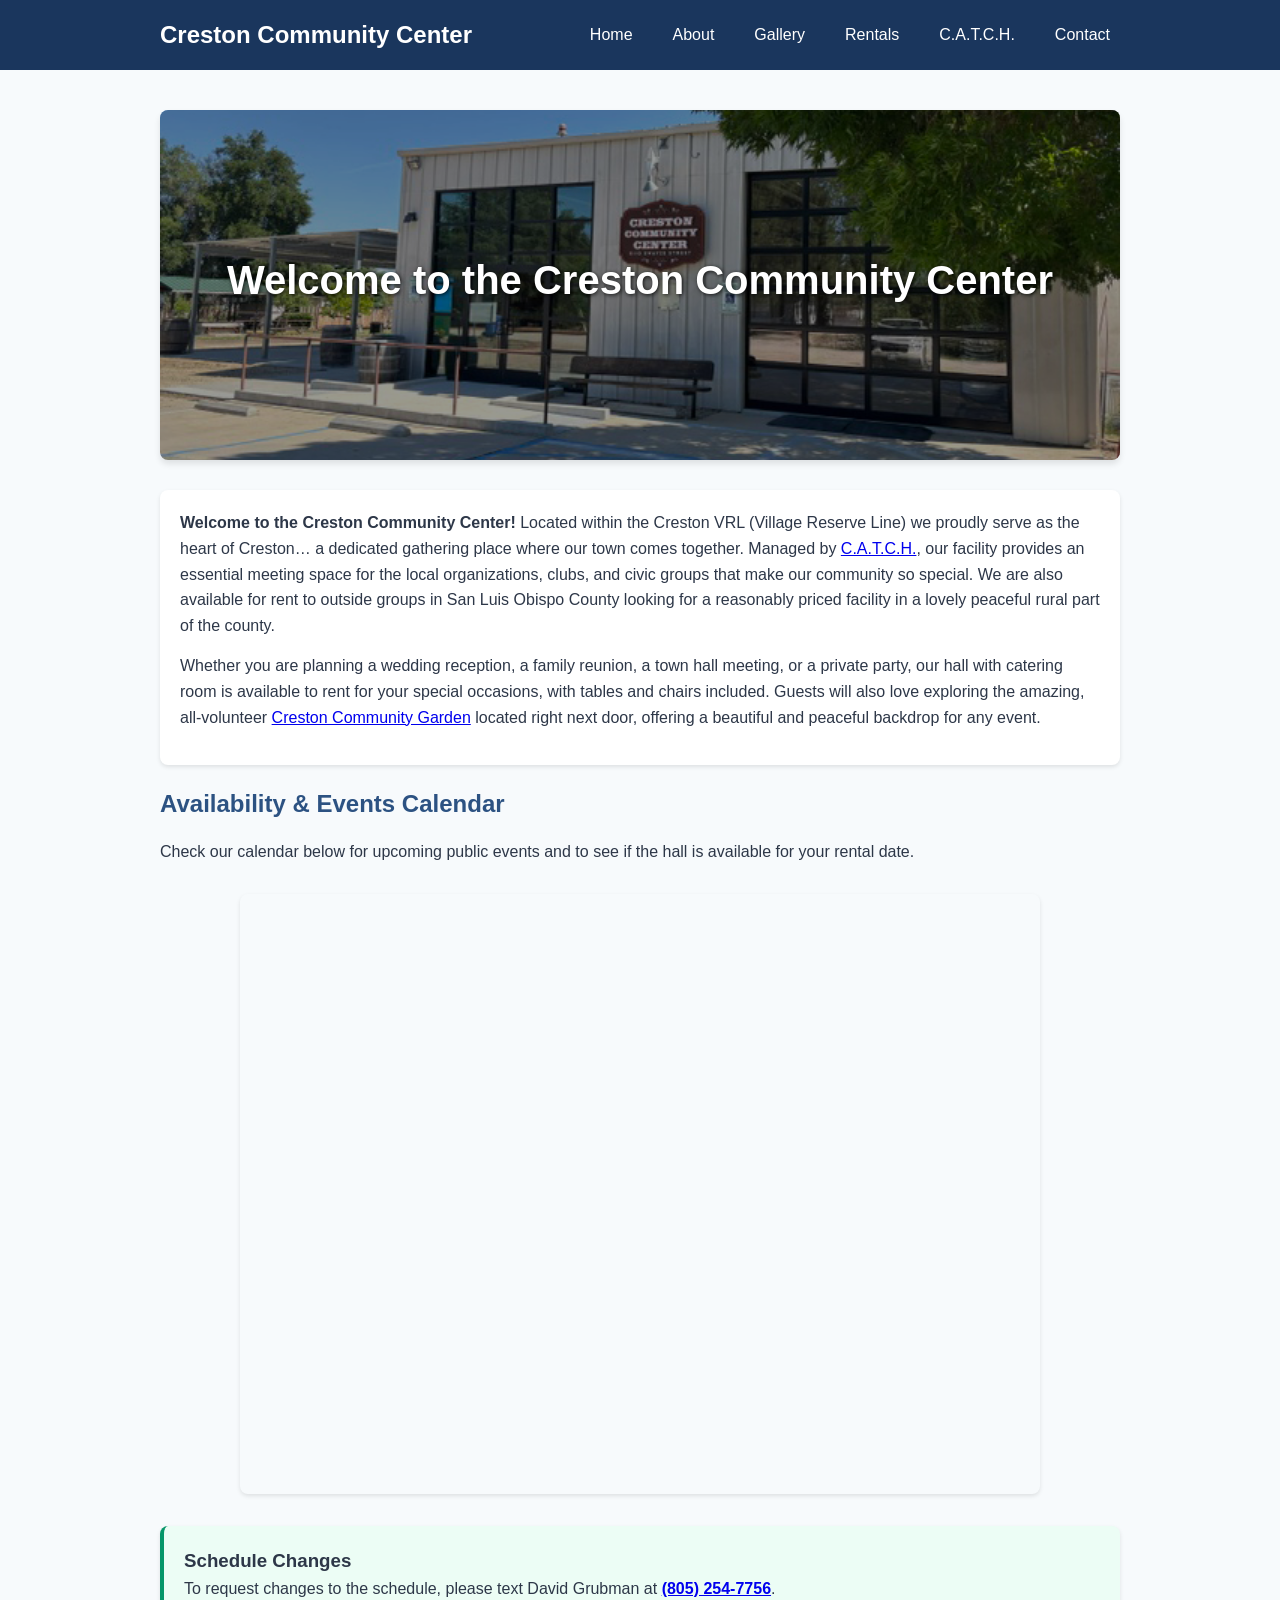
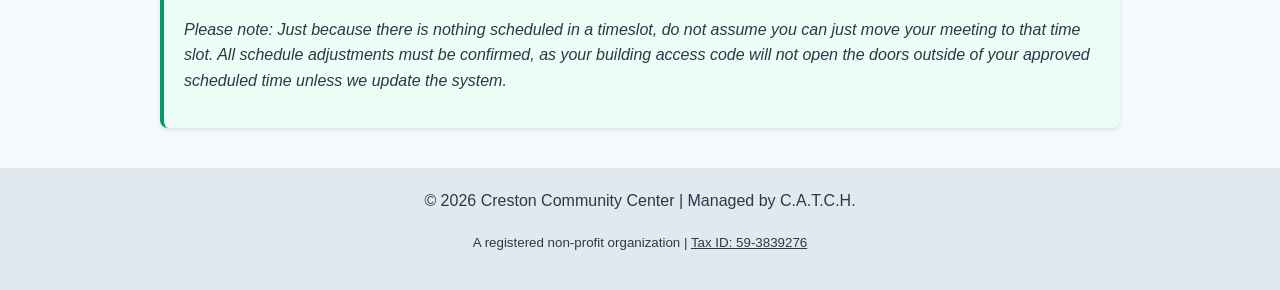
<file: index.html>
<!DOCTYPE html>
<html lang="en">
<head>
    <meta charset="UTF-8">
    <meta name="viewport" content="width=device-width, initial-scale=1.0">
    <title>Creston Community Center | Home</title>
    <link rel="stylesheet" href="css/style.css">
    <link rel="icon" type="image/svg+xml" href="favicon.svg">
</head>
<body>
    <header>
        <nav>
            <a href="index.html" class="logo">Creston Community Center</a>
            <ul class="nav-links">
                <li><a href="index.html">Home</a></li>
                <li><a href="about.html">About</a></li>
                <li><a href="gallery.html">Gallery</a></li>
                <li><a href="rentals.html">Rentals</a></li>
                <li><a href="catch.html">C.A.T.C.H.</a></li>
                <li><a href="contact.html">Contact</a></li>
            </ul>
        </nav>
    </header>

    <main>
        <div class="hero" style="background-image: url('images/ccc_2026_cropped.jpg');">
            <div class="hero-content">
                <h1>Welcome to the Creston Community Center</h1>
            </div>
        </div>
        <div class="card">
            <p><strong>Welcome to the Creston Community Center!</strong> Located within the Creston VRL (Village Reserve Line) we proudly serve as the heart of Creston… a dedicated gathering place where our town comes together. Managed by <a href="catch.html">C.A.T.C.H.</a>, our facility provides an essential meeting space for the local organizations, clubs, and civic groups that make our community so special. We are also available for rent to outside groups in San Luis Obispo County looking for a reasonably priced facility in a lovely peaceful rural part of the county.</p>
            <p>Whether you are planning a wedding reception, a family reunion, a town hall meeting, or a private party, our hall with catering room is available to rent for your special occasions, with tables and chairs included. Guests will also love exploring the amazing, all-volunteer <a href="https://www.facebook.com/crestoncagardenclub/" target="_blank" rel="noopener noreferrer">Creston Community Garden</a> located right next door, offering a beautiful and peaceful backdrop for any event.</p>
        </div>

        <h2>Availability & Events Calendar</h2>
        <p>Check our calendar below for upcoming public events and to see if the hall is available for your rental date.</p>

        <div class="calendar-container" style="padding: 0; border: none; background: transparent;">
            <iframe src="https://calendar.google.com/calendar/embed?src=crestoncommunitycenter%40gmail.com&ctz=America%2FLos_Angeles" style="border: 0; width: 100%; max-width: 800px; height: 600px; border-radius: 8px; box-shadow: 0 2px 4px rgba(0,0,0,0.1);" frameborder="0" scrolling="no"></iframe>
        </div>

        <div class="card" style="margin-top: 2rem; border-left: 4px solid #059669; background-color: #ecfdf5;">
            <h3>Schedule Changes</h3>
            <p>To request changes to the schedule, please text David Grubman at <strong><a href="tel:8052547756">(805) 254-7756</a></strong>.</p>
            <p><em>Please note: Just because there is nothing scheduled in a timeslot, do not assume you can just move your meeting to that time slot. All schedule adjustments must be confirmed, as your building access code will not open the doors outside of your approved scheduled time unless we update the system.</em></p>
        </div>
    </main>

    <footer>
        <p>&copy; 2026 Creston Community Center | Managed by C.A.T.C.H.</p>
        <p><small>A registered non-profit organization | <a href="https://www.guidestar.org/profile/59-3839276" target="_blank" rel="noopener noreferrer" style="color: inherit; text-decoration: underline;">Tax ID: 59-3839276</a></small></p>
    </footer>
</body>
</html>
</file>
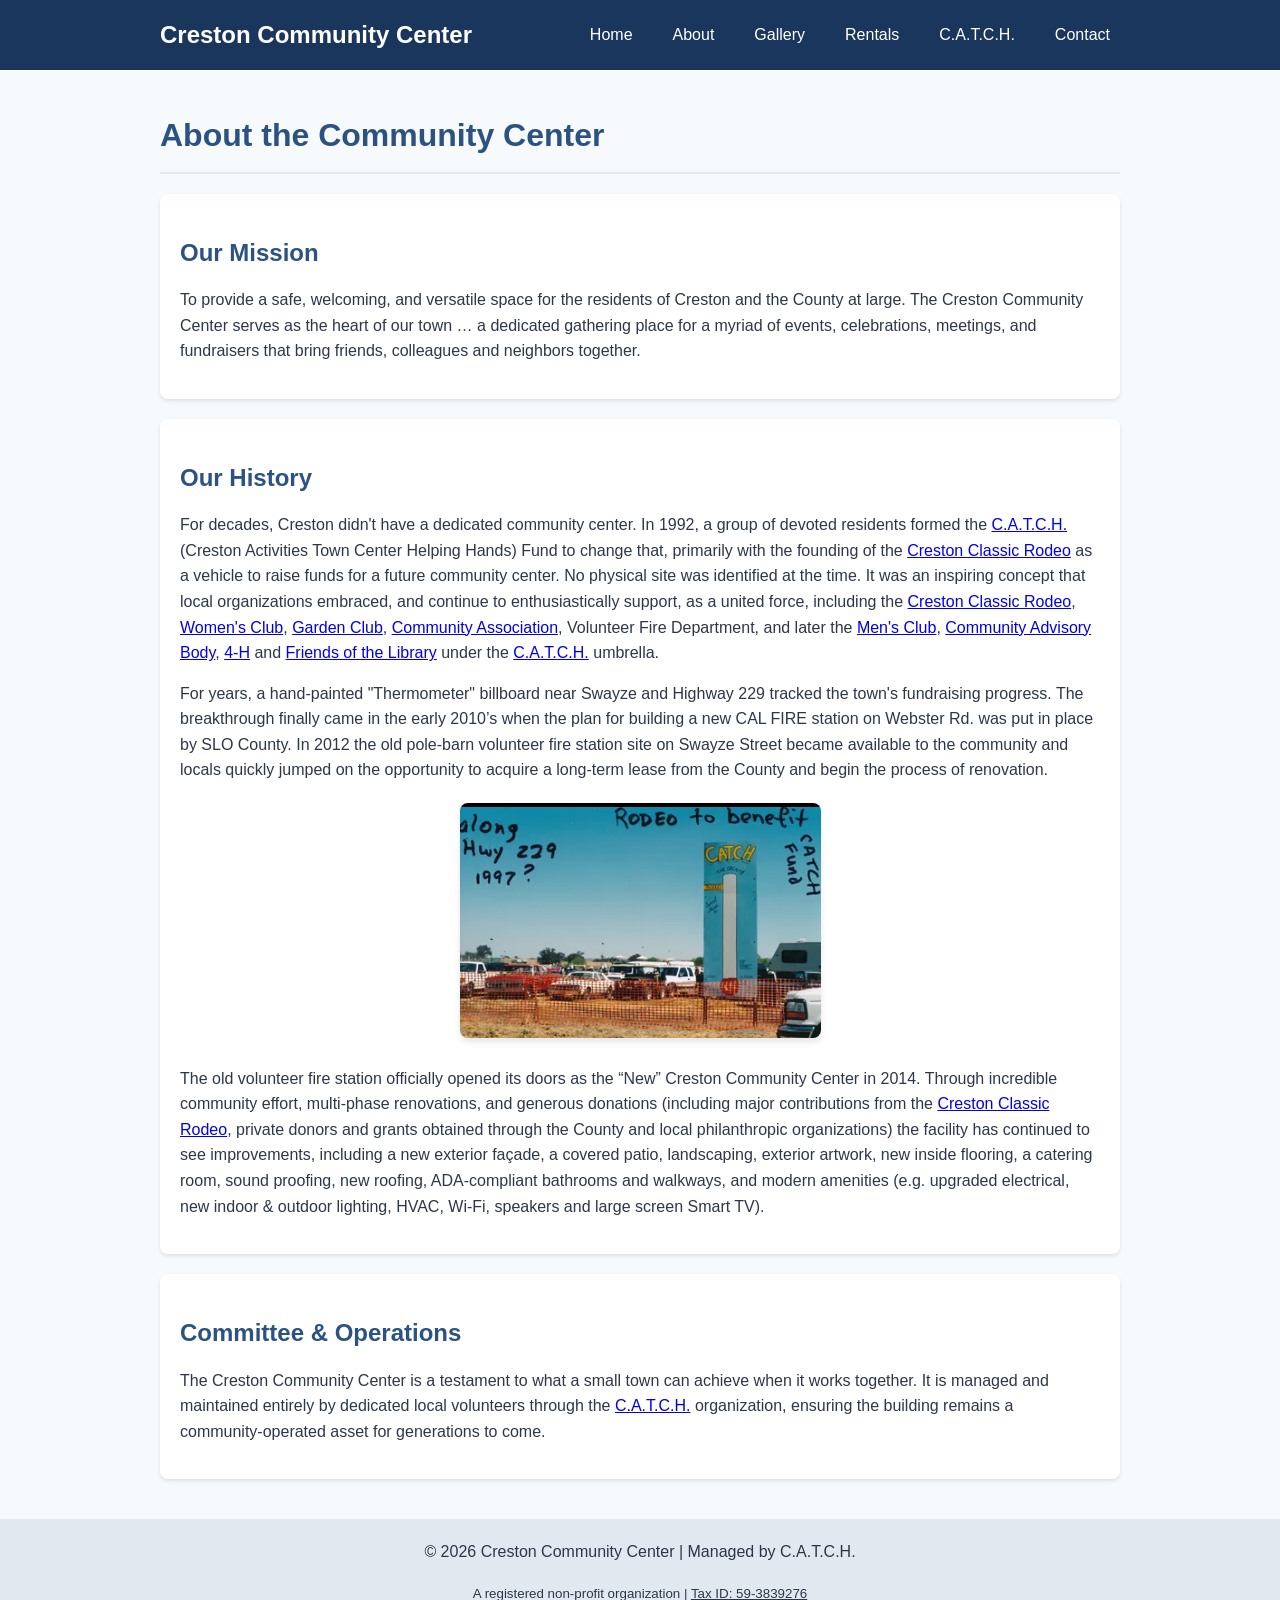
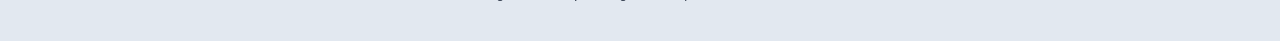
<file: about.html>
<!DOCTYPE html>
<html lang="en">
<head>
    <meta charset="UTF-8">
    <meta name="viewport" content="width=device-width, initial-scale=1.0">
    <title>About Us | Creston Community Center</title>
    <link rel="stylesheet" href="css/style.css">
    <link rel="icon" type="image/svg+xml" href="favicon.svg">
</head>
<body>
    <header>
        <nav>
            <a href="index.html" class="logo">Creston Community Center</a>
            <ul class="nav-links">
                <li><a href="index.html">Home</a></li>
                <li><a href="about.html">About</a></li>
                <li><a href="gallery.html">Gallery</a></li>
                <li><a href="rentals.html">Rentals</a></li>
                <li><a href="catch.html">C.A.T.C.H.</a></li>
                <li><a href="contact.html">Contact</a></li>
            </ul>
        </nav>
    </header>

    <main>
        <h1>About the Community Center</h1>

        <div class="card">
            <h2>Our Mission</h2>
            <p>To provide a safe, welcoming, and versatile space for the residents of Creston and the County at large. The Creston Community Center serves as the heart of our town … a dedicated gathering place for a myriad of events, celebrations, meetings, and fundraisers that bring friends, colleagues and neighbors together.</p>
        </div>

        <div class="card">
            <h2>Our History</h2>
            <p>For decades, Creston didn't have a dedicated community center. In 1992, a group of devoted residents formed the <a href="catch.html">C.A.T.C.H.</a> (Creston Activities Town Center Helping Hands) Fund to change that, primarily with the founding of the <a href="https://www.crestonclassicrodeo.org/" target="_blank" rel="noopener noreferrer">Creston Classic Rodeo</a> as a vehicle to raise funds for a future community center. No physical site was identified at the time. It was an inspiring concept that local organizations embraced, and continue to enthusiastically support, as a united force, including the <a href="https://www.crestonclassicrodeo.org/" target="_blank" rel="noopener noreferrer">Creston Classic Rodeo</a>, <a href="https://www.crestonwomensclub.com/" target="_blank" rel="noopener noreferrer">Women's Club</a>, <a href="https://www.facebook.com/crestoncagardenclub/" target="_blank" rel="noopener noreferrer">Garden Club</a>, <a href="https://www.facebook.com/CCACrestonPoolFund" target="_blank" rel="noopener noreferrer">Community Association</a>, Volunteer Fire Department, and later the <a href="https://www.crestonmensclub.org/" target="_blank" rel="noopener noreferrer">Men's Club</a>, <a href="https://www.crestonadvisorybody.com/" target="_blank" rel="noopener noreferrer">Community Advisory Body</a>, <a href="http://www.creston4-h.org/" target="_blank" rel="noopener noreferrer">4-H</a> and <a href="https://www.facebook.com/FriendsofCrestonCALibrary/" target="_blank" rel="noopener noreferrer">Friends of the Library</a> under the <a href="catch.html">C.A.T.C.H.</a> umbrella.</p>
            <p>For years, a hand-painted "Thermometer" billboard near Swayze and Highway 229 tracked the town's fundraising progress. The breakthrough finally came in the early 2010’s when the plan for building a new CAL FIRE station on Webster Rd. was put in place by SLO County. In 2012 the old pole-barn volunteer fire station site on Swayze Street became available to the community and locals quickly jumped on the opportunity to acquire a long-term lease from the County and begin the process of renovation.</p>
            <div style="text-align: center; margin: 20px 0;">
                <img src="images/thermometer.png" alt="Hand-painted Thermometer billboard tracking fundraising progress" style="max-width: 100%; height: auto; border-radius: 8px; box-shadow: 0 4px 6px rgba(0,0,0,0.1);">
            </div>
            <p>The old volunteer fire station officially opened its doors as the “New” Creston Community Center in 2014. Through incredible community effort, multi-phase renovations, and generous donations (including major contributions from the <a href="https://www.crestonclassicrodeo.org/" target="_blank" rel="noopener noreferrer">Creston Classic Rodeo</a>, private donors and grants obtained through the County and local philanthropic organizations) the facility has continued to see improvements, including a new exterior façade, a covered patio, landscaping, exterior artwork, new inside flooring, a catering room, sound proofing, new roofing, ADA-compliant bathrooms and walkways, and modern amenities (e.g. upgraded electrical, new indoor & outdoor lighting, HVAC, Wi-Fi, speakers and large screen Smart TV).</p>
        </div>

        <div class="card">
            <h2>Committee & Operations</h2>
            <p>The Creston Community Center is a testament to what a small town can achieve when it works together. It is managed and maintained entirely by dedicated local volunteers through the <a href="catch.html">C.A.T.C.H.</a> organization, ensuring the building remains a community-operated asset for generations to come.</p>
        </div>
    </main>

    <footer>
        <p>&copy; 2026 Creston Community Center | Managed by C.A.T.C.H.</p>
        <p><small>A registered non-profit organization | <a href="https://www.guidestar.org/profile/59-3839276" target="_blank" rel="noopener noreferrer" style="color: inherit; text-decoration: underline;">Tax ID: 59-3839276</a></small></p>
    </footer>
</body>
</html>
</file>
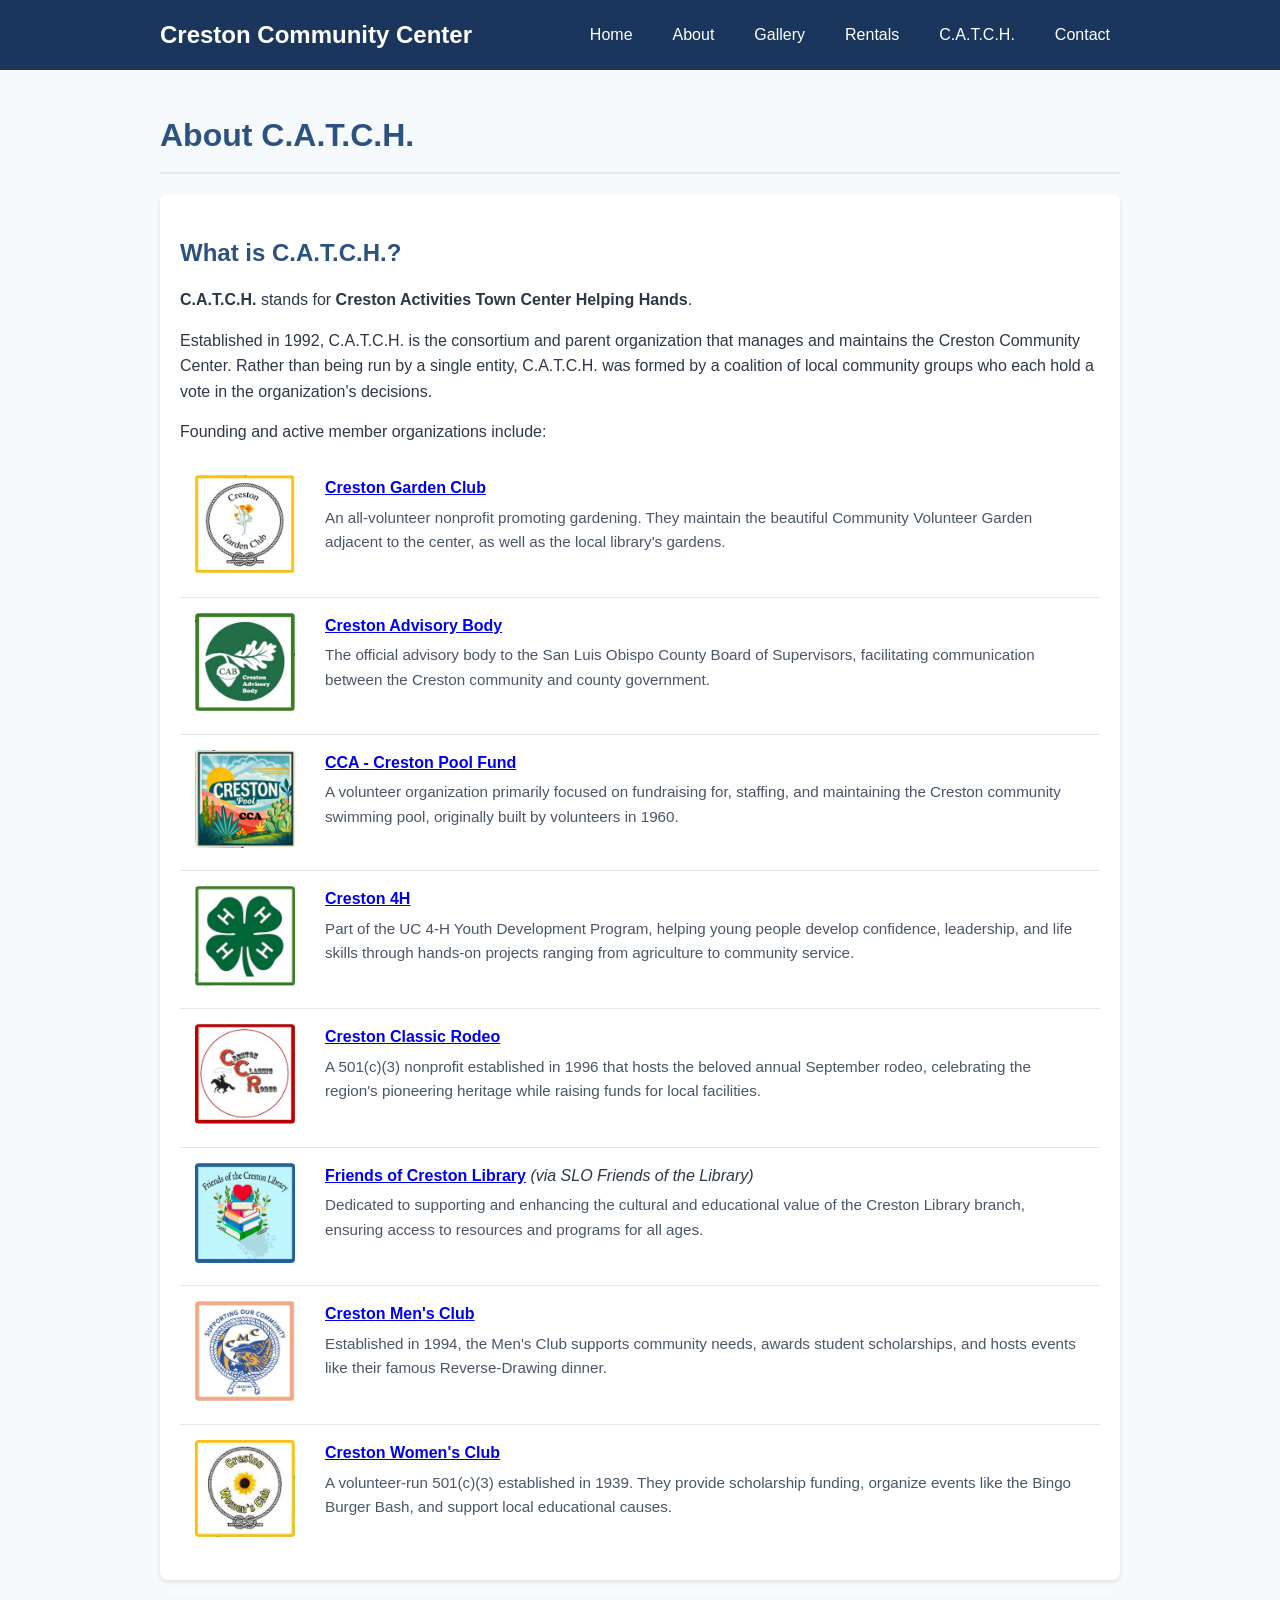
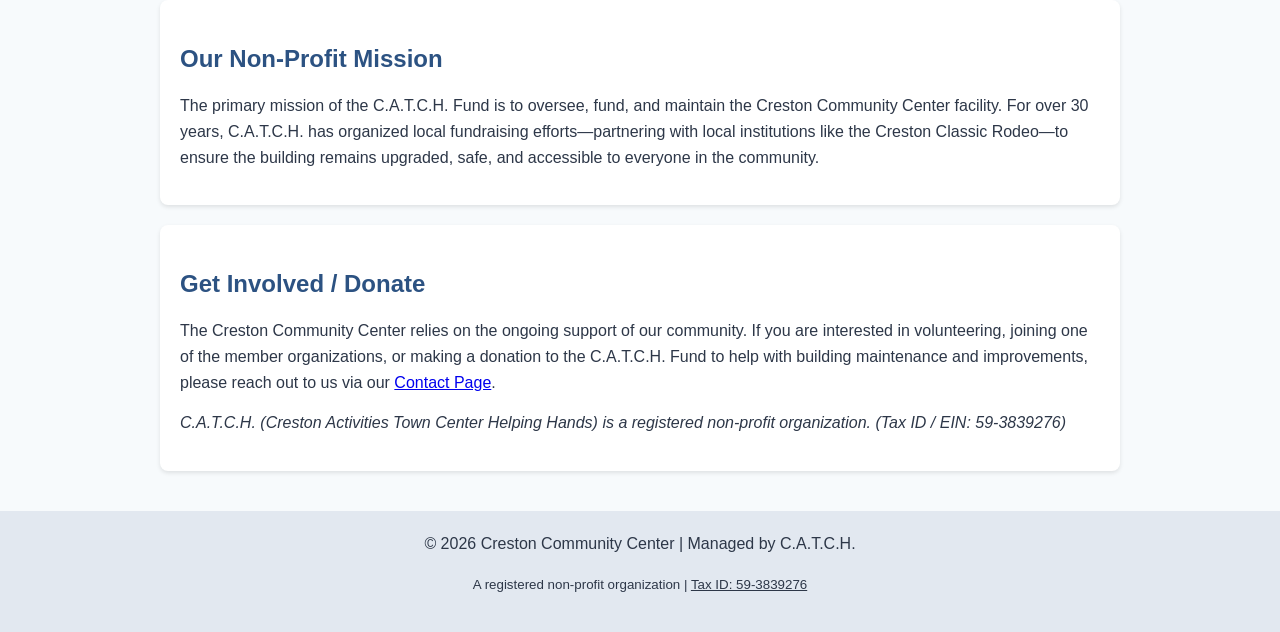
<file: catch.html>
<!DOCTYPE html>
<html lang="en">
<head>
    <meta charset="UTF-8">
    <meta name="viewport" content="width=device-width, initial-scale=1.0">
    <title>C.A.T.C.H | Creston Community Center</title>
    <link rel="stylesheet" href="css/style.css">
    <link rel="icon" type="image/svg+xml" href="favicon.svg">
</head>
<body>
    <header>
        <nav>
            <a href="index.html" class="logo">Creston Community Center</a>
            <ul class="nav-links">
                <li><a href="index.html">Home</a></li>
                <li><a href="about.html">About</a></li>
                <li><a href="gallery.html">Gallery</a></li>
                <li><a href="rentals.html">Rentals</a></li>
                <li><a href="catch.html">C.A.T.C.H.</a></li>
                <li><a href="contact.html">Contact</a></li>
            </ul>
        </nav>
    </header>

    <main>
        <h1>About C.A.T.C.H.</h1>
        
        <div class="card">
            <h2>What is C.A.T.C.H.?</h2>
            <p><strong>C.A.T.C.H.</strong> stands for <strong>Creston Activities Town Center Helping Hands</strong>.</p>
            <p>Established in 1992, C.A.T.C.H. is the consortium and parent organization that manages and maintains the Creston Community Center. Rather than being run by a single entity, C.A.T.C.H. was formed by a coalition of local community groups who each hold a vote in the organization's decisions.</p>
            <p>Founding and active member organizations include:</p>
            <table class="org-table">
                <tbody>
                    <tr>
                        <td class="org-logo"><img src="images/cgc-logo.jpg" alt="Creston Garden Club Logo"></td>
                        <td class="org-info">
                            <strong><a href="https://www.facebook.com/crestoncagardenclub/" target="_blank">Creston Garden Club</a></strong>
                            <p>An all-volunteer nonprofit promoting gardening. They maintain the beautiful Community Volunteer Garden adjacent to the center, as well as the local library's gardens.</p>
                        </td>
                    </tr>
                    <tr>
                        <td class="org-logo"><img src="images/cab-logo.jpg" alt="Creston Advisory Body Logo"></td>
                        <td class="org-info">
                            <strong><a href="https://www.crestonadvisorybody.com/" target="_blank">Creston Advisory Body</a></strong>
                            <p>The official advisory body to the San Luis Obispo County Board of Supervisors, facilitating communication between the Creston community and county government.</p>
                        </td>
                    </tr>
                    <tr>
                        <td class="org-logo"><img src="images/cca-logo.jpg" alt="CCA - Creston Pool Fund Logo"></td>
                        <td class="org-info">
                            <strong><a href="https://www.facebook.com/CCACrestonPoolFund" target="_blank">CCA - Creston Pool Fund</a></strong>
                            <p>A volunteer organization primarily focused on fundraising for, staffing, and maintaining the Creston community swimming pool, originally built by volunteers in 1960.</p>
                        </td>
                    </tr>
                    <tr>
                        <td class="org-logo"><img src="images/4h-logo.jpg" alt="Creston 4H Logo"></td>
                        <td class="org-info">
                            <strong><a href="http://www.creston4-h.org/" target="_blank">Creston 4H</a></strong>
                            <p>Part of the UC 4-H Youth Development Program, helping young people develop confidence, leadership, and life skills through hands-on projects ranging from agriculture to community service.</p>
                        </td>
                    </tr>
                    <tr>
                        <td class="org-logo"><img src="images/rodeo-logo-2026.jpg" alt="Creston Classic Rodeo Logo"></td>
                        <td class="org-info">
                            <strong><a href="https://www.crestonclassicrodeo.org/" target="_blank">Creston Classic Rodeo</a></strong>
                            <p>A 501(c)(3) nonprofit established in 1996 that hosts the beloved annual September rodeo, celebrating the region's pioneering heritage while raising funds for local facilities.</p>
                        </td>
                    </tr>
                    <tr>
                        <td class="org-logo"><img src="images/fol-logo.jpg" alt="Friends of Creston Library Logo"></td>
                        <td class="org-info">
                            <strong><a href="https://www.facebook.com/FriendsofCrestonCALibrary/" target="_blank">Friends of Creston Library</a></strong> <em>(via SLO Friends of the Library)</em>
                            <p>Dedicated to supporting and enhancing the cultural and educational value of the Creston Library branch, ensuring access to resources and programs for all ages.</p>
                        </td>
                    </tr>
                    <tr>
                        <td class="org-logo"><img src="images/cmc-logo.jpg" alt="Creston Men's Club Logo"></td>
                        <td class="org-info">
                            <strong><a href="https://www.crestonmensclub.org/" target="_blank">Creston Men's Club</a></strong>
                            <p>Established in 1994, the Men's Club supports community needs, awards student scholarships, and hosts events like their famous Reverse-Drawing dinner.</p>
                        </td>
                    </tr>
                    <tr>
                        <td class="org-logo"><img src="images/cwc-logo.jpg" alt="Creston Women's Club Logo"></td>
                        <td class="org-info">
                            <strong><a href="https://www.crestonwomensclub.com/" target="_blank">Creston Women's Club</a></strong>
                            <p>A volunteer-run 501(c)(3) established in 1939. They provide scholarship funding, organize events like the Bingo Burger Bash, and support local educational causes.</p>
                        </td>
                    </tr>
                </tbody>
            </table>
        </div>

        <div class="card">
            <h2>Our Non-Profit Mission</h2>
            <p>The primary mission of the C.A.T.C.H. Fund is to oversee, fund, and maintain the Creston Community Center facility. For over 30 years, C.A.T.C.H. has organized local fundraising efforts—partnering with local institutions like the Creston Classic Rodeo—to ensure the building remains upgraded, safe, and accessible to everyone in the community.</p>
        </div>

        <div class="card">
            <h2>Get Involved / Donate</h2>
            <p>The Creston Community Center relies on the ongoing support of our community. If you are interested in volunteering, joining one of the member organizations, or making a donation to the C.A.T.C.H. Fund to help with building maintenance and improvements, please reach out to us via our <a href="contact.html">Contact Page</a>.</p>
            <p><em>C.A.T.C.H. (Creston Activities Town Center Helping Hands) is a registered non-profit organization. (Tax ID / EIN: 59-3839276)</em></p>
        </div>
    </main>

    <footer>
        <p>&copy; 2026 Creston Community Center | Managed by C.A.T.C.H.</p>
        <p><small>A registered non-profit organization | <a href="https://www.guidestar.org/profile/59-3839276" target="_blank" rel="noopener noreferrer" style="color: inherit; text-decoration: underline;">Tax ID: 59-3839276</a></small></p>
    </footer>
</body>
</html>
</file>
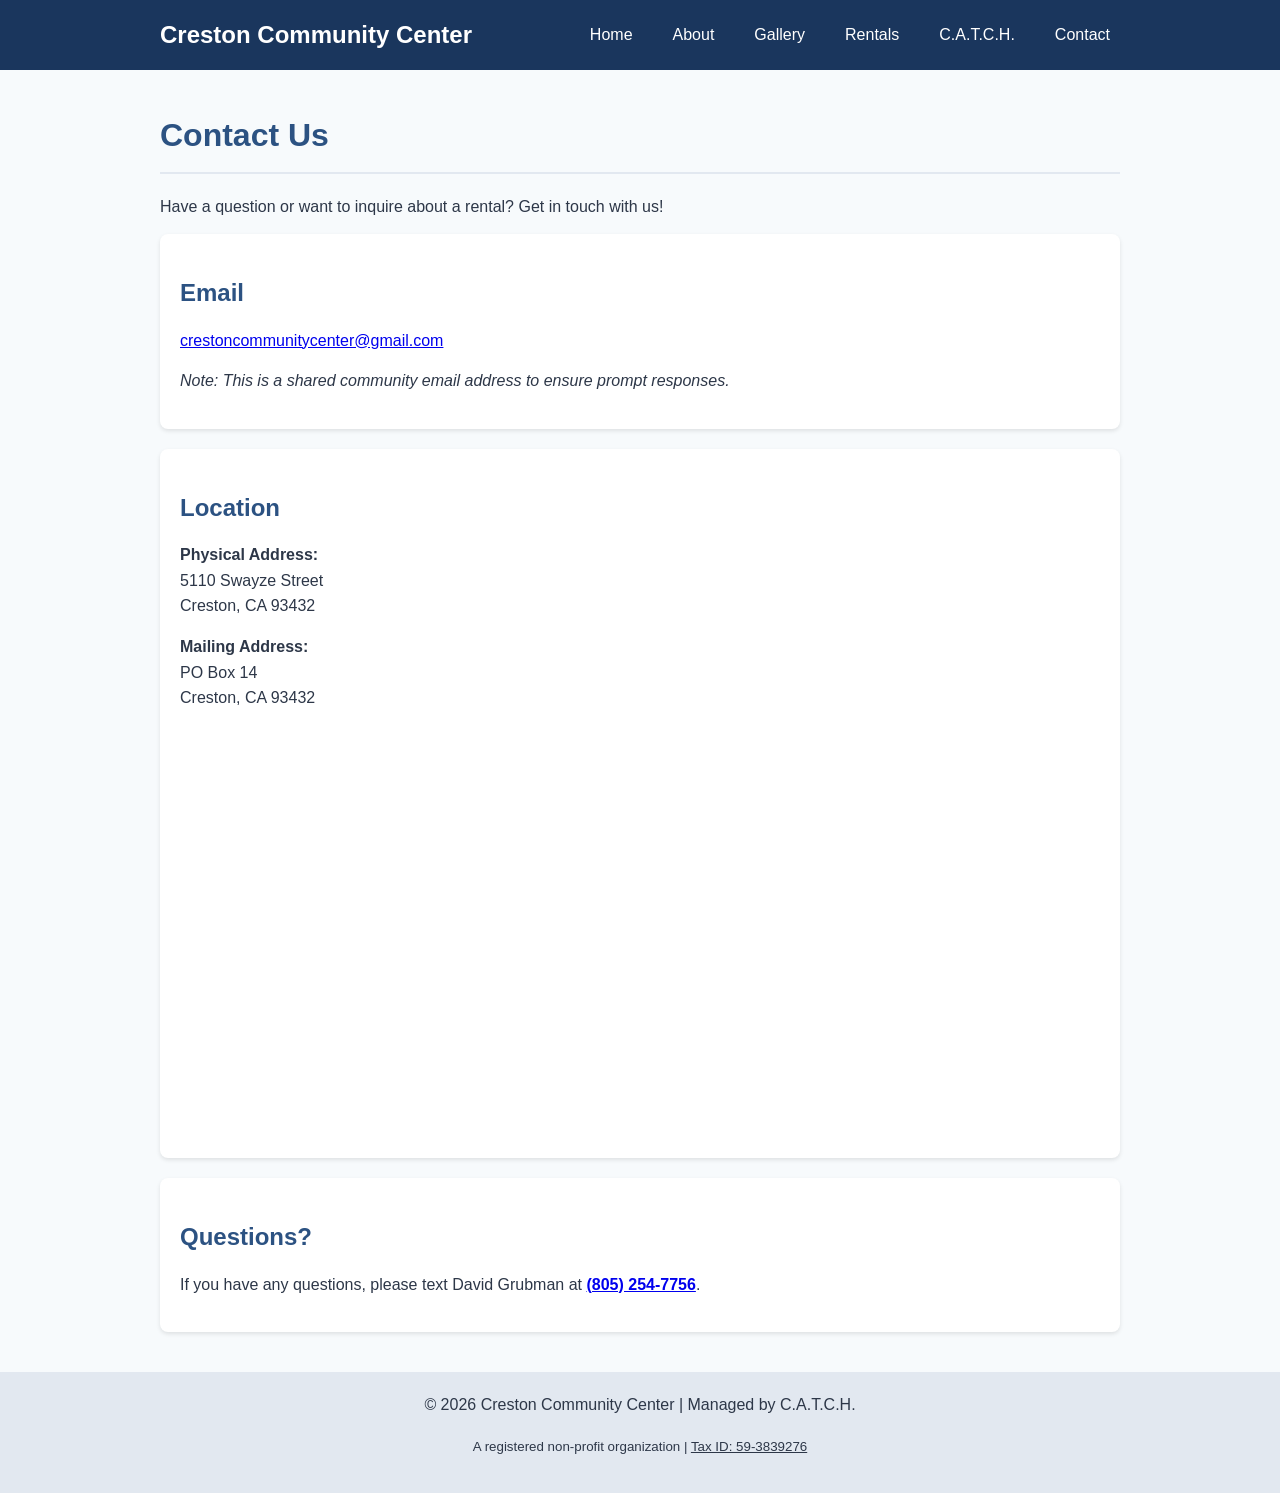
<file: contact.html>
<!DOCTYPE html>
<html lang="en">
<head>
    <meta charset="UTF-8">
    <meta name="viewport" content="width=device-width, initial-scale=1.0">
    <title>Contact | Creston Community Center</title>
    <link rel="stylesheet" href="css/style.css">
    <link rel="icon" type="image/svg+xml" href="favicon.svg">
</head>
<body>
    <header>
        <nav>
            <a href="index.html" class="logo">Creston Community Center</a>
            <ul class="nav-links">
                <li><a href="index.html">Home</a></li>
                <li><a href="about.html">About</a></li>
                <li><a href="gallery.html">Gallery</a></li>
                <li><a href="rentals.html">Rentals</a></li>
                <li><a href="catch.html">C.A.T.C.H.</a></li>
                <li><a href="contact.html">Contact</a></li>
            </ul>
        </nav>
    </header>

    <main>
        <h1>Contact Us</h1>
        <p>Have a question or want to inquire about a rental? Get in touch with us!</p>
        
        <div class="card">
            <h2>Email</h2>
            <p><a href="mailto:crestoncommunitycenter@gmail.com">crestoncommunitycenter@gmail.com</a></p>
            <p><em>Note: This is a shared community email address to ensure prompt responses.</em></p>
        </div>

        <div class="card">
            <h2>Location</h2>
            <p><strong>Physical Address:</strong><br>5110 Swayze Street<br>Creston, CA 93432</p>
            <p style="margin-top: 15px;"><strong>Mailing Address:</strong><br>PO Box 14<br>Creston, CA 93432</p>
            <div style="margin-top: 20px;">
                <iframe width="100%" height="400" frameborder="0" scrolling="no" marginheight="0" marginwidth="0" src="https://maps.google.com/maps?q=5110+Swayze+Street,+Creston,+CA&amp;t=&amp;z=15&amp;ie=UTF8&amp;iwloc=&amp;output=embed" style="border: 0; border-radius: 8px;"></iframe>
            </div>
        </div>

        <div class="card">
            <h2>Questions?</h2>
            <p>If you have any questions, please text David Grubman at <strong><a href="tel:8052547756">(805) 254-7756</a></strong>.</p>
        </div>
    </main>

    <footer>
        <p>&copy; 2026 Creston Community Center | Managed by C.A.T.C.H.</p>
        <p><small>A registered non-profit organization | <a href="https://www.guidestar.org/profile/59-3839276" target="_blank" rel="noopener noreferrer" style="color: inherit; text-decoration: underline;">Tax ID: 59-3839276</a></small></p>
    </footer>
</body>
</html>
</file>
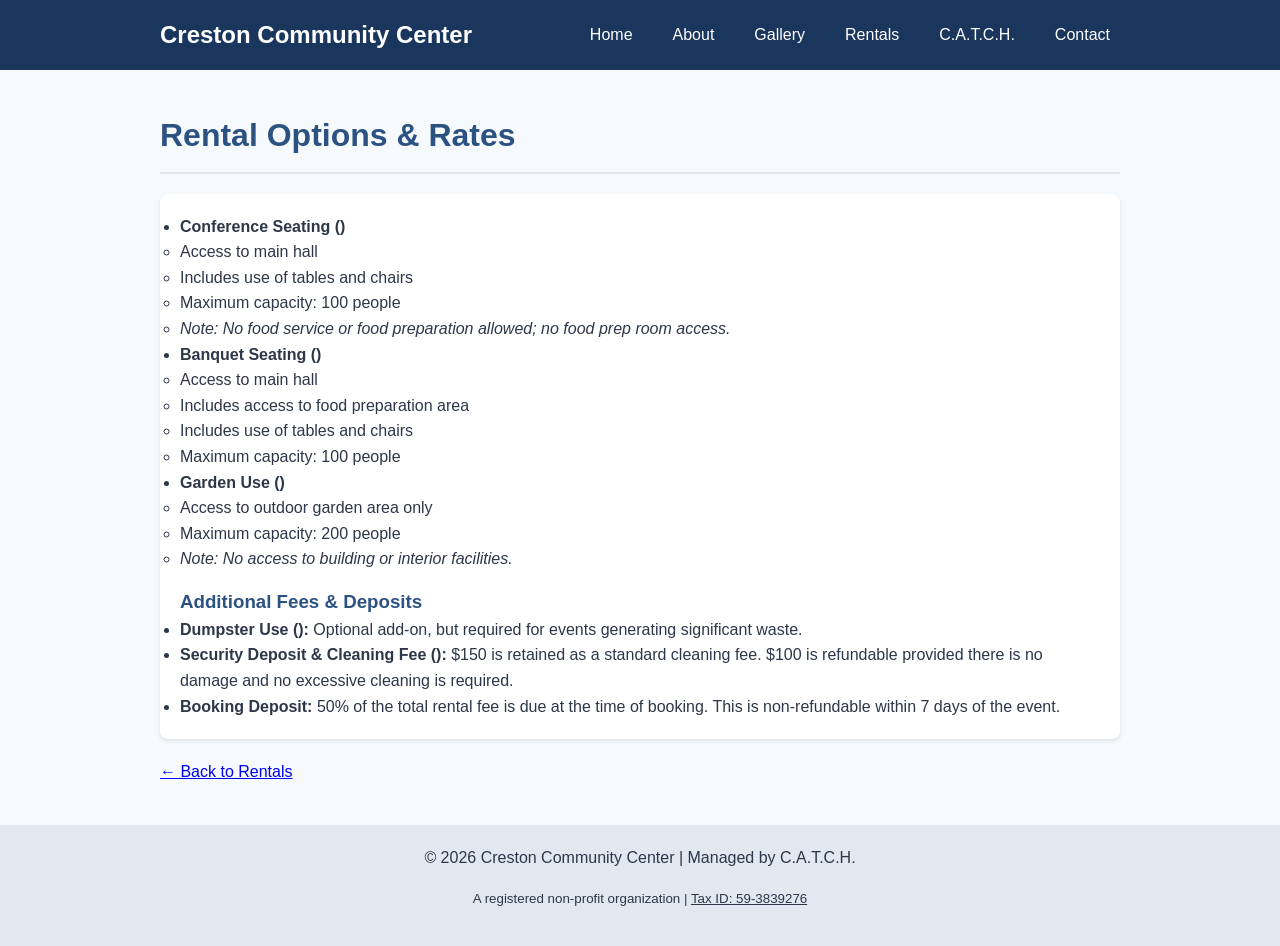
<file: fees.html>
<!DOCTYPE html>
<html lang="en">
<head>
    <meta charset="UTF-8">
    <meta name="viewport" content="width=device-width, initial-scale=1.0">
    <title>Rental Fees | Creston Community Center</title>
    <link rel="stylesheet" href="css/style.css">
    <link rel="icon" type="image/svg+xml" href="favicon.svg">
</head>
<body>
    <header>
        <nav>
            <a href="index.html" class="logo">Creston Community Center</a>
            <ul class="nav-links">
                <li><a href="index.html">Home</a></li>
                <li><a href="about.html">About</a></li>
                <li><a href="gallery.html">Gallery</a></li>
                <li><a href="rentals.html">Rentals</a></li>
                <li><a href="catch.html">C.A.T.C.H.</a></li>
                <li><a href="contact.html">Contact</a></li>
            </ul>
        </nav>
    </header>

    <main>
        <h1>Rental Options & Rates</h1>
        <div class="card">
            <ul>
                <li><strong>Conference Seating ()</strong>
                    <ul>
                        <li>Access to main hall</li>
                        <li>Includes use of tables and chairs</li>
                        <li>Maximum capacity: 100 people</li>
                        <li><em>Note: No food service or food preparation allowed; no food prep room access.</em></li>
                    </ul>
                </li>
                <li><strong>Banquet Seating ()</strong>
                    <ul>
                        <li>Access to main hall</li>
                        <li>Includes access to food preparation area</li>
                        <li>Includes use of tables and chairs</li>
                        <li>Maximum capacity: 100 people</li>
                    </ul>
                </li>
                <li><strong>Garden Use ()</strong>
                    <ul>
                        <li>Access to outdoor garden area only</li>
                        <li>Maximum capacity: 200 people</li>
                        <li><em>Note: No access to building or interior facilities.</em></li>
                    </ul>
                </li>
            </ul>
            
            <h3 style="margin-top: 15px; color: var(--primary-color);">Additional Fees & Deposits</h3>
            <ul>
                <li><strong>Dumpster Use ():</strong> Optional add-on, but required for events generating significant waste.</li>
                <li><strong>Security Deposit & Cleaning Fee ():</strong> $150 is retained as a standard cleaning fee. $100 is refundable provided there is no damage and no excessive cleaning is required.</li>
                <li><strong>Booking Deposit:</strong> 50% of the total rental fee is due at the time of booking. This is non-refundable within 7 days of the event.</li>
            </ul>
        </div>
        <p><a href="rentals.html">&larr; Back to Rentals</a></p>
    </main>

    <footer>
        <p>&copy; 2026 Creston Community Center | Managed by C.A.T.C.H.</p>
        <p><small>A registered non-profit organization | <a href="https://www.guidestar.org/profile/59-3839276" target="_blank" rel="noopener noreferrer" style="color: inherit; text-decoration: underline;">Tax ID: 59-3839276</a></small></p>
    </footer>
</body>
</html>
</file>
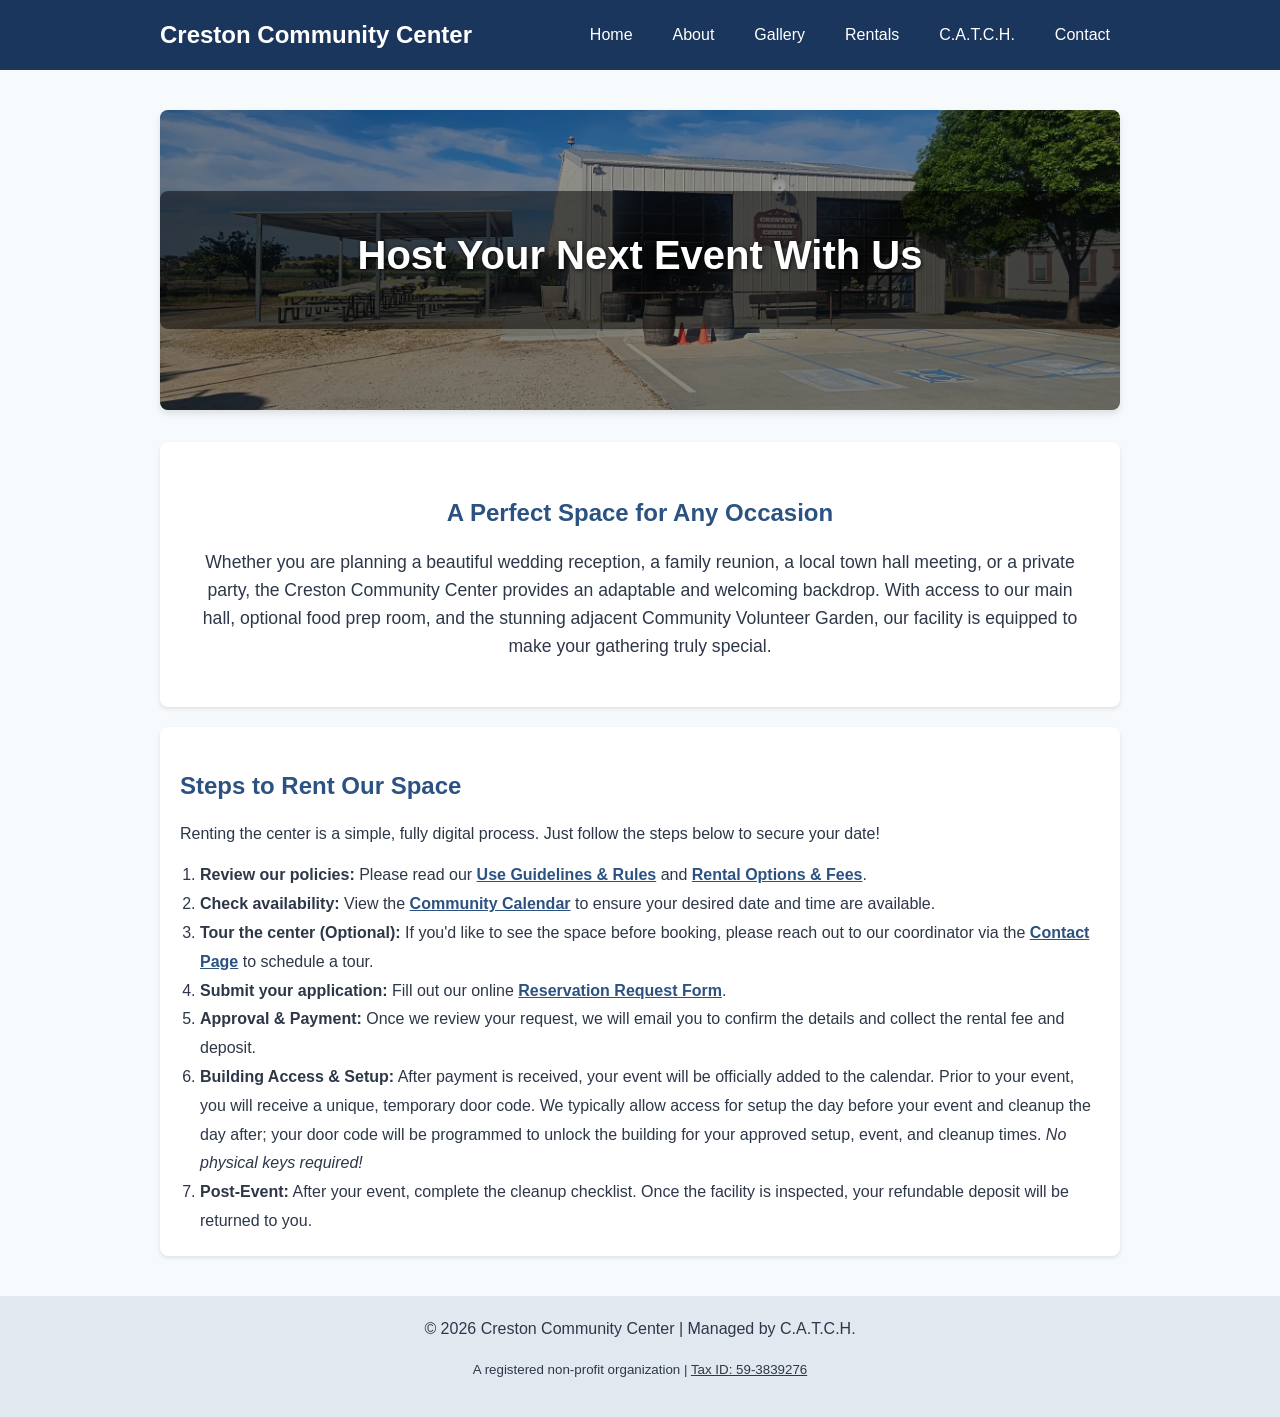
<file: rentals.html>
<!DOCTYPE html>
<html lang="en">
<head>
    <meta charset="UTF-8">
    <meta name="viewport" content="width=device-width, initial-scale=1.0">
    <title>Rentals | Creston Community Center</title>
    <link rel="stylesheet" href="css/style.css">
    <link rel="icon" type="image/svg+xml" href="favicon.svg">
</head>
<body>
    <header>
        <nav>
            <a href="index.html" class="logo">Creston Community Center</a>
            <ul class="nav-links">
                <li><a href="index.html">Home</a></li>
                <li><a href="about.html">About</a></li>
                <li><a href="gallery.html">Gallery</a></li>
                <li><a href="rentals.html">Rentals</a></li>
                <li><a href="catch.html">C.A.T.C.H.</a></li>
                <li><a href="contact.html">Contact</a></li>
            </ul>
        </nav>
    </header>

    <main>
        <div class="hero" style="background-image: url('images/20260404_172050.jpg'); height: 300px; display: flex; align-items: center; justify-content: center; color: white; text-align: center; border-radius: 8px; margin-bottom: 2rem; background-size: cover; background-position: center;">
            <div class="hero-content" style="background: rgba(0,0,0,0.5); padding: 2rem; border-radius: 8px; width: 100%;">
                <h1 style="color: white; margin: 0;">Host Your Next Event With Us</h1>
            </div>
        </div>

        <div class="card" style="text-align: center; border-left: none; padding: 2rem;">
            <h2 style="color: var(--primary-color);">A Perfect Space for Any Occasion</h2>
            <p style="font-size: 1.1rem; line-height: 1.6;">Whether you are planning a beautiful wedding reception, a family reunion, a local town hall meeting, or a private party, the Creston Community Center provides an adaptable and welcoming backdrop. With access to our main hall, optional food prep room, and the stunning adjacent Community Volunteer Garden, our facility is equipped to make your gathering truly special.</p>
        </div>
        
        <div class="card">
            <h2>Steps to Rent Our Space</h2>
            <p>Renting the center is a simple, fully digital process. Just follow the steps below to secure your date!</p>
            <ol style="line-height: 1.8; margin-left: 20px; margin-top: 15px;">
                <li><strong>Review our policies:</strong> Please read our <a href="rules.html" style="text-decoration: underline; color: var(--primary-color); font-weight: bold;">Use Guidelines & Rules</a> and <a href="fees.html" style="text-decoration: underline; color: var(--primary-color); font-weight: bold;">Rental Options & Fees</a>.</li>
                <li><strong>Check availability:</strong> View the <a href="index.html" style="text-decoration: underline; color: var(--primary-color); font-weight: bold;">Community Calendar</a> to ensure your desired date and time are available.</li>
                <li><strong>Tour the center (Optional):</strong> If you'd like to see the space before booking, please reach out to our coordinator via the <a href="contact.html" style="text-decoration: underline; color: var(--primary-color); font-weight: bold;">Contact Page</a> to schedule a tour.</li>
                <li><strong>Submit your application:</strong> Fill out our online <a href="https://docs.google.com/forms/d/e/1FAIpQLScQ8bcsbUyviy-gMl3-UkJPQYZbQK-G4Mwc0dL6cRCrjtO6ZA/viewform" target="_blank" id="reserve-link" style="text-decoration: underline; color: var(--primary-color); font-weight: bold;">Reservation Request Form</a>.</li>
                <li><strong>Approval & Payment:</strong> Once we review your request, we will email you to confirm the details and collect the rental fee and deposit.</li>
                <li><strong>Building Access & Setup:</strong> After payment is received, your event will be officially added to the calendar. Prior to your event, you will receive a unique, temporary door code. We typically allow access for setup the day before your event and cleanup the day after; your door code will be programmed to unlock the building for your approved setup, event, and cleanup times. <em>No physical keys required!</em></li>
                <li><strong>Post-Event:</strong> After your event, complete the cleanup checklist. Once the facility is inspected, your refundable deposit will be returned to you.</li>
            </ol>
        </div>
    </main>

    <footer>
        <p>&copy; 2026 Creston Community Center | Managed by C.A.T.C.H.</p>
        <p><small>A registered non-profit organization | <a href="https://www.guidestar.org/profile/59-3839276" target="_blank" rel="noopener noreferrer" style="color: inherit; text-decoration: underline;">Tax ID: 59-3839276</a></small></p>
    </footer>
</body>
</html>
</file>
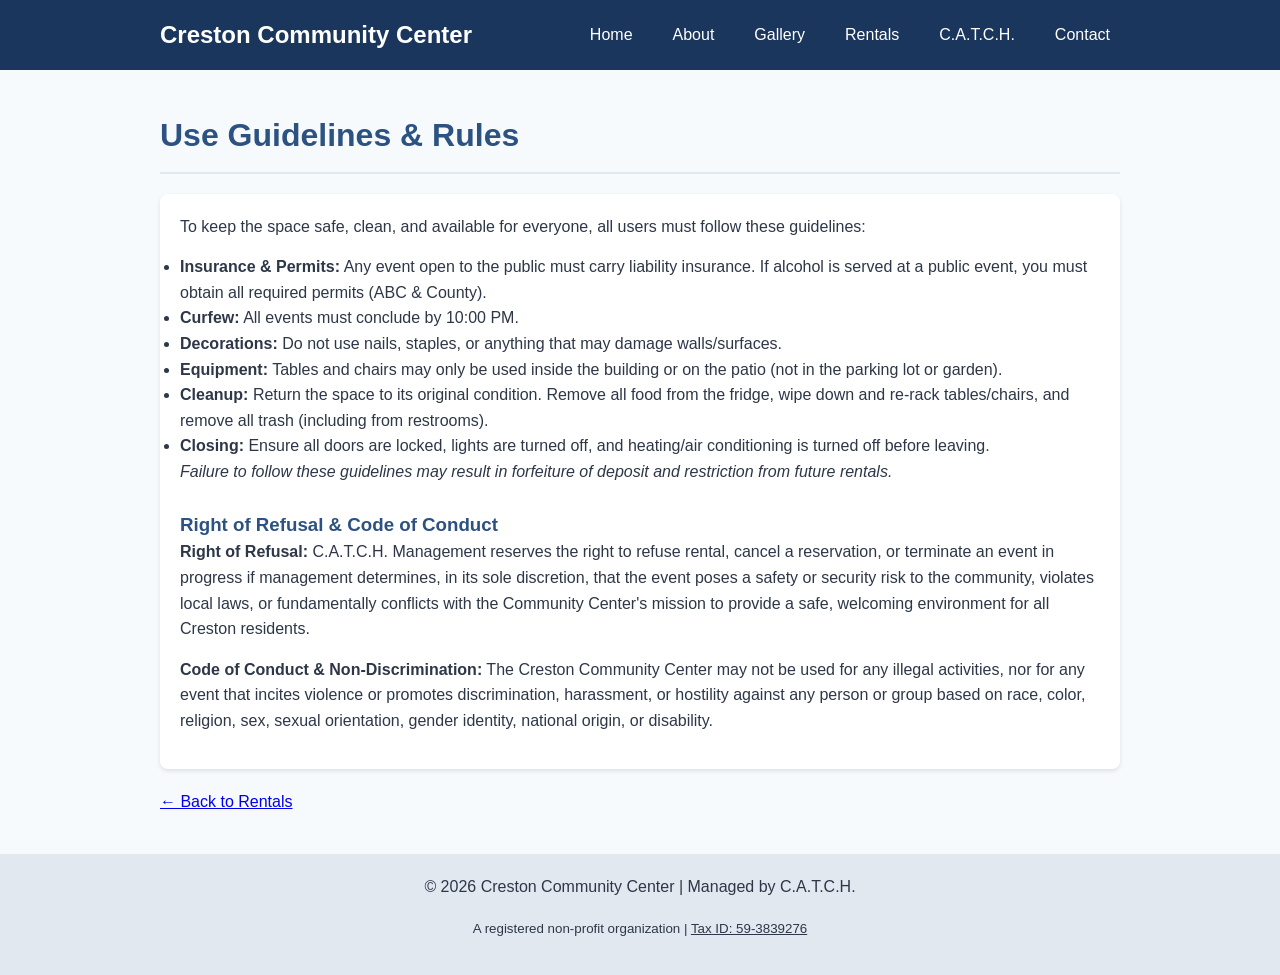
<file: rules.html>
<!DOCTYPE html>
<html lang="en">
<head>
    <meta charset="UTF-8">
    <meta name="viewport" content="width=device-width, initial-scale=1.0">
    <title>Rules & Guidelines | Creston Community Center</title>
    <link rel="stylesheet" href="css/style.css">
    <link rel="icon" type="image/svg+xml" href="favicon.svg">
</head>
<body>
    <header>
        <nav>
            <a href="index.html" class="logo">Creston Community Center</a>
            <ul class="nav-links">
                <li><a href="index.html">Home</a></li>
                <li><a href="about.html">About</a></li>
                <li><a href="gallery.html">Gallery</a></li>
                <li><a href="rentals.html">Rentals</a></li>
                <li><a href="catch.html">C.A.T.C.H.</a></li>
                <li><a href="contact.html">Contact</a></li>
            </ul>
        </nav>
    </header>

    <main>
        <h1>Use Guidelines & Rules</h1>
        <div class="card">
            <p>To keep the space safe, clean, and available for everyone, all users must follow these guidelines:</p>
            <ul>
                <li><strong>Insurance & Permits:</strong> Any event open to the public must carry liability insurance. If alcohol is served at a public event, you must obtain all required permits (ABC & County).</li>
                <li><strong>Curfew:</strong> All events must conclude by 10:00 PM.</li>
                <li><strong>Decorations:</strong> Do not use nails, staples, or anything that may damage walls/surfaces.</li>
                <li><strong>Equipment:</strong> Tables and chairs may only be used inside the building or on the patio (not in the parking lot or garden).</li>
                <li><strong>Cleanup:</strong> Return the space to its original condition. Remove all food from the fridge, wipe down and re-rack tables/chairs, and remove all trash (including from restrooms).</li>
                <li><strong>Closing:</strong> Ensure all doors are locked, lights are turned off, and heating/air conditioning is turned off before leaving.</li>
            </ul>
            <p><em>Failure to follow these guidelines may result in forfeiture of deposit and restriction from future rentals.</em></p>
            
            <h3 style="margin-top: 25px; color: var(--primary-color);">Right of Refusal & Code of Conduct</h3>
            <p><strong>Right of Refusal:</strong> C.A.T.C.H. Management reserves the right to refuse rental, cancel a reservation, or terminate an event in progress if management determines, in its sole discretion, that the event poses a safety or security risk to the community, violates local laws, or fundamentally conflicts with the Community Center's mission to provide a safe, welcoming environment for all Creston residents.</p>
            <p><strong>Code of Conduct & Non-Discrimination:</strong> The Creston Community Center may not be used for any illegal activities, nor for any event that incites violence or promotes discrimination, harassment, or hostility against any person or group based on race, color, religion, sex, sexual orientation, gender identity, national origin, or disability.</p>
        </div>
        <p><a href="rentals.html">&larr; Back to Rentals</a></p>
    </main>

    <footer>
        <p>&copy; 2026 Creston Community Center | Managed by C.A.T.C.H.</p>
        <p><small>A registered non-profit organization | <a href="https://www.guidestar.org/profile/59-3839276" target="_blank" rel="noopener noreferrer" style="color: inherit; text-decoration: underline;">Tax ID: 59-3839276</a></small></p>
    </footer>
</body>
</html>
</file>
<file: css/style.css>
/* Base Styles */
:root {
    --primary-color: #2c5282; /* A nice community blue */
    --secondary-color: #f7fafc;
    --text-color: #2d3748;
    --nav-bg: #1a365d;
}

* {
    box-sizing: border-box;
    margin: 0;
    padding: 0;
}

body {
    font-family: -apple-system, BlinkMacSystemFont, "Segoe UI", Roboto, Helvetica, Arial, sans-serif;
    line-height: 1.6;
    color: var(--text-color);
    background-color: var(--secondary-color);
}

/* Navigation */
header {
    background-color: var(--nav-bg);
    color: white;
    padding: 1rem 0;
}

nav {
    max-width: 1000px;
    margin: 0 auto;
    display: flex;
    justify-content: space-between;
    align-items: center;
    padding: 0 20px;
}

.logo {
    font-size: 1.5rem;
    font-weight: bold;
    color: white;
    text-decoration: none;
}

.nav-links {
    list-style: none;
    display: flex;
    gap: 20px;
}

.nav-links a {
    color: white;
    text-decoration: none;
    padding: 5px 10px;
    border-radius: 4px;
    transition: background-color 0.3s;
}

.nav-links a:hover {
    background-color: rgba(255,255,255,0.2);
}

/* Hero Section */
.hero {
    background-size: cover;
    background-position: center;
    height: 350px;
    display: flex;
    align-items: center;
    justify-content: center;
    color: white;
    text-align: center;
    margin-bottom: 30px;
    border-radius: 8px;
    position: relative;
    box-shadow: 0 4px 6px rgba(0,0,0,0.1);
}
.hero::before {
    content: "";
    position: absolute;
    top: 0; left: 0; right: 0; bottom: 0;
    background: rgba(0,0,0,0.4);
    border-radius: 8px;
}
.hero-content {
    position: relative;
    z-index: 1;
    padding: 0 20px;
}
.hero h1 {
    color: white;
    border: none;
    margin: 0;
    font-size: 2.5rem;
    text-shadow: 1px 1px 4px rgba(0,0,0,0.8);
}

/* Main Content */
main {
    max-width: 1000px;
    margin: 40px auto;
    padding: 0 20px;
    min-height: 60vh;
}

h1 {
    color: var(--primary-color);
    margin-bottom: 20px;
    border-bottom: 2px solid #e2e8f0;
    padding-bottom: 10px;
}

h2 {
    margin: 20px 0 15px;
    color: var(--primary-color);
}

p {
    margin-bottom: 15px;
}

/* Calendar Placeholder */
.calendar-container {
    background: white;
    padding: 20px;
    border: 1px dashed #cbd5e0;
    border-radius: 8px;
    text-align: center;
    margin: 30px 0;
    min-height: 400px;
    display: flex;
    align-items: center;
    justify-content: center;
}

/* Cards / Boxes */
.card {
    background: white;
    padding: 20px;
    border-radius: 8px;
    box-shadow: 0 2px 4px rgba(0,0,0,0.1);
    margin-bottom: 20px;
}

/* Organization Table */
.org-table {
    width: 100%;
    border-collapse: collapse;
    margin-top: 15px;
}
.org-table td {
    padding: 15px;
    border-bottom: 1px solid #e2e8f0;
    vertical-align: top;
}
.org-table tr:last-child td {
    border-bottom: none;
}
.org-logo {
    width: 120px;
    text-align: center;
}
.org-logo img {
    max-width: 100px;
    max-height: 100px;
    object-fit: contain;
    border-radius: 4px;
}
.org-info p {
    margin: 5px 0 0 0;
    font-size: 0.95rem;
    color: #4a5568;
}

/* Images */
.img-responsive {
    max-width: 100%;
    height: auto;
    border-radius: 8px;
    margin-bottom: 15px;
}

.gallery {
    display: grid;
    grid-template-columns: repeat(auto-fit, minmax(300px, 1fr));
    gap: 20px;
    margin-top: 20px;
}

/* Footer */
footer {
    text-align: center;
    padding: 20px;
    background-color: #e2e8f0;
    margin-top: 40px;
}

/* Mobile Responsive */
@media (max-width: 768px) {
    nav {
        flex-direction: column;
        gap: 15px;
        padding: 10px 20px;
    }
    .nav-links {
        flex-wrap: wrap;
        justify-content: center;
        gap: 10px;
    }
}

/* Lightbox Styles */
.gallery img {
    cursor: pointer;
    transition: transform 0.2s ease-in-out;
}

.gallery img:hover {
    transform: scale(1.03);
}

#lightbox {
    display: none;
    position: fixed;
    z-index: 9999;
    top: 0;
    left: 0;
    width: 100%;
    height: 100%;
    background-color: rgba(0, 0, 0, 0.85);
    justify-content: center;
    align-items: center;
    cursor: pointer;
}

#lightbox.active {
    display: flex;
}

#lightbox img {
    max-width: 90vw;
    max-height: 90vh;
    border-radius: 4px;
    box-shadow: 0 0 20px rgba(0,0,0,0.5);
    cursor: auto;
}
</file>
